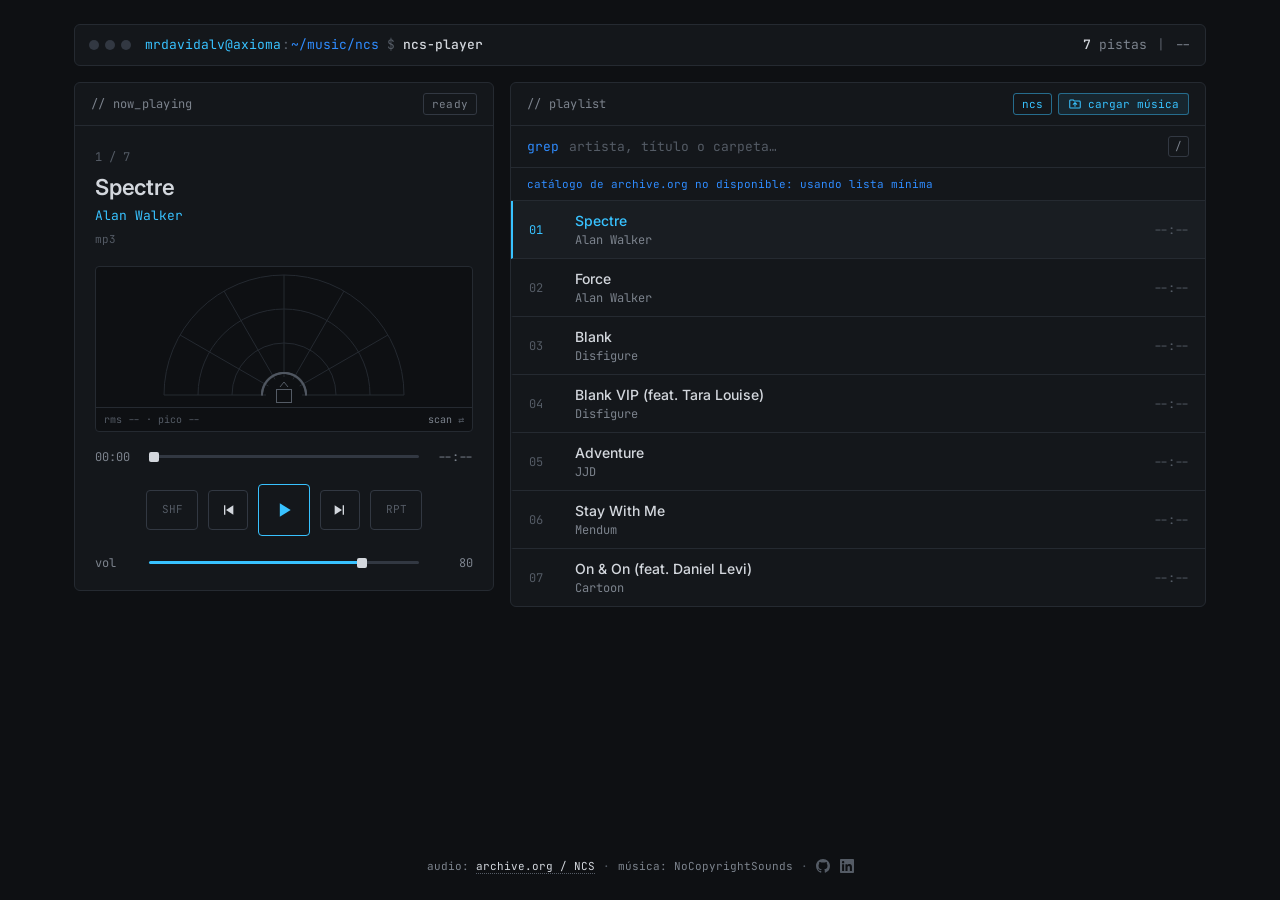
<file: index.html>
<!DOCTYPE html>
<html lang="es">

<head>
  <meta charset="UTF-8">
  <meta name="viewport" content="width=device-width, initial-scale=1.0">
  <title>ncs-player</title>
  <link rel="icon" href="data:image/svg+xml,%3Csvg xmlns='http://www.w3.org/2000/svg' viewBox='0 0 32 32'%3E%3Crect width='32' height='32' rx='7' fill='%230e1013'/%3E%3Cpath d='M12 9v14l11-7z' fill='%2338c2ff'/%3E%3C/svg%3E">
  <link rel="preconnect" href="https://fonts.googleapis.com">
  <link rel="preconnect" href="https://fonts.gstatic.com" crossorigin>
  <link href="https://fonts.googleapis.com/css2?family=Inter:wght@400;500;600&family=JetBrains+Mono:wght@400;500;700&display=swap" rel="stylesheet">
  <link rel="stylesheet" href="style.css">
</head>

<body>
  <div class="shell">

    <!-- Barra superior -->
    <header class="topbar">
      <div class="brand">
        <span class="dots" aria-hidden="true"><i></i><i></i><i></i></span>
        <span class="prompt"><span class="who">mrdavidalv@axioma</span><span class="sep">:</span><span class="path" id="src-path">~/music/ncs</span></span>
        <span class="sep">$</span>
        <span class="cmd">ncs-player</span>
      </div>
      <div class="topbar-meta">
        <span><b id="track-count">0</b> pistas</span>
        <span class="divider">|</span>
        <span id="total-time">--</span>
      </div>
    </header>

    <main class="layout">

      <!-- Reproductor -->
      <section class="panel deck" aria-label="Reproductor">
        <div class="panel-head">
          <span>// now_playing</span>
          <span id="status" class="status" data-state="idle" role="status" aria-live="polite">idle</span>
        </div>

        <div class="now">
          <div class="now-index" id="now-index">00 / 00</div>
          <h1 class="now-title" id="now-title">Selecciona una pista</h1>
          <p class="now-artist" id="now-artist">—</p>
          <p class="now-meta" id="now-meta"></p>
        </div>

        <div class="viz-wrap">
          <canvas id="viz" class="viz" aria-hidden="true" title="Clic para cambiar la vista (V)"></canvas>
          <div class="viz-foot">
            <span id="viz-readout">rms -- · pico --</span>
            <button id="viz-mode" class="viz-mode" title="Cambiar la vista (V)">scan</button>
          </div>
        </div>

        <div class="timeline">
          <span id="time-current" class="time">00:00</span>
          <input type="range" id="seek" class="range" min="0" max="1000" value="0" step="1" aria-label="Posición de la pista">
          <span id="time-total" class="time">00:00</span>
        </div>

        <div class="controls">
          <button id="btn-shuffle" class="btn btn-text" title="Aleatorio (S)" aria-pressed="false">SHF</button>

          <button id="btn-prev" class="btn" title="Anterior (P)" aria-label="Anterior">
            <svg viewBox="0 0 24 24">
              <path d="M6 5h2v14H6zM20 5v14L9 12z" />
            </svg>
          </button>

          <button id="btn-play" class="btn btn-main" title="Reproducir / Pausa (Espacio)" aria-label="Reproducir">
            <svg class="ico-play" viewBox="0 0 24 24">
              <path d="M7 4v16l13-8z" />
            </svg>
            <svg class="ico-pause" viewBox="0 0 24 24">
              <path d="M6 4h4v16H6zM14 4h4v16h-4z" />
            </svg>
          </button>

          <button id="btn-next" class="btn" title="Siguiente (N)" aria-label="Siguiente">
            <svg viewBox="0 0 24 24">
              <path d="M16 5h2v14h-2zM4 5v14l11-7z" />
            </svg>
          </button>

          <button id="btn-repeat" class="btn btn-text" title="Repetir (R)" aria-pressed="false">RPT</button>
        </div>

        <div class="volume">
          <label for="volume">vol</label>
          <input type="range" id="volume" class="range" min="0" max="100" value="80" aria-label="Volumen">
          <span id="vol-value" class="time">80</span>
        </div>

      </section>

      <!-- Playlist -->
      <section class="panel library" id="library" aria-label="Lista de reproducción">
        <div class="panel-head">
          <span>// playlist</span>
          <div class="sources" aria-label="Fuente">
            <button id="src-ncs" class="src-btn" aria-pressed="true" title="Catálogo NCS (online)">ncs</button>
            <button id="src-local" class="src-btn" aria-pressed="false" hidden></button>
            <button id="btn-open" class="src-btn src-open" title="Cargar una carpeta de música de tu equipo (O). También puedes arrastrarla aquí." aria-label="Cargar música">
              <svg viewBox="0 0 24 24" aria-hidden="true"><path d="M3 6.5A1.5 1.5 0 0 1 4.5 5H9l2 2h8.5A1.5 1.5 0 0 1 21 8.5v9a1.5 1.5 0 0 1-1.5 1.5h-15A1.5 1.5 0 0 1 3 17.5z"/><path d="M12 16v-6M9 12.5l3-3 3 3"/></svg>
              <span>cargar música</span>
            </button>
          </div>
        </div>

        <div class="search">
          <span class="search-label">grep</span>
          <input id="filter" type="search" placeholder="artista, título o carpeta…" autocomplete="off" spellcheck="false" aria-label="Filtrar pistas">
          <span id="visible-count" class="muted"></span>
          <kbd>/</kbd>
        </div>

        <p id="notice" class="notice" role="status" hidden></p>

        <ol id="playlist" class="playlist"></ol>
      </section>

    </main>

    <footer class="footer">
      <span>audio: <a href="https://archive.org/details/274_Song_NCS_ultimate_mix" target="_blank" rel="noopener noreferrer">archive.org / NCS</a></span>
      <span class="divider">·</span>
      <span>música: NoCopyrightSounds</span>
      <span class="divider">·</span>
      <span class="social">
        <a href="https://github.com/MrDavidAlv" target="_blank" rel="noopener noreferrer" aria-label="GitHub" title="GitHub">
          <svg viewBox="0 0 16 16" aria-hidden="true"><path d="M8 0C3.58 0 0 3.58 0 8c0 3.54 2.29 6.53 5.47 7.59.4.07.55-.17.55-.38 0-.19-.01-.82-.01-1.49-2.01.37-2.53-.49-2.69-.94-.09-.23-.48-.94-.82-1.13-.28-.15-.68-.52-.01-.53.63-.01 1.08.58 1.23.82.72 1.21 1.87.87 2.33.66.07-.52.28-.87.51-1.07-1.78-.2-3.64-.89-3.64-3.95 0-.87.31-1.59.82-2.15-.08-.2-.36-1.02.08-2.12 0 0 .67-.21 2.2.82.64-.18 1.32-.27 2-.27.68 0 1.36.09 2 .27 1.53-1.04 2.2-.82 2.2-.82.44 1.1.16 1.92.08 2.12.51.56.82 1.27.82 2.15 0 3.07-1.87 3.75-3.65 3.95.29.25.54.73.54 1.48 0 1.07-.01 1.93-.01 2.2 0 .21.15.46.55.38A8.01 8.01 0 0 0 16 8c0-4.42-3.58-8-8-8z"/></svg>
        </a>
        <a href="https://www.linkedin.com/in/mrdavidalv/" target="_blank" rel="noopener noreferrer" aria-label="LinkedIn" title="LinkedIn">
          <svg viewBox="0 0 24 24" aria-hidden="true"><path d="M20.45 20.45h-3.56v-5.57c0-1.33-.02-3.04-1.85-3.04-1.85 0-2.14 1.45-2.14 2.94v5.67H9.34V9h3.42v1.56h.05c.48-.9 1.64-1.85 3.37-1.85 3.6 0 4.27 2.37 4.27 5.46v6.28zM5.34 7.43a2.06 2.06 0 1 1 0-4.13 2.06 2.06 0 0 1 0 4.13zM7.12 20.45H3.56V9h3.56v11.45zM22.22 0H1.77C.79 0 0 .77 0 1.73v20.54C0 23.23.79 24 1.77 24h20.45c.98 0 1.78-.77 1.78-1.73V1.73C24 .77 23.2 0 22.22 0z"/></svg>
        </a>
      </span>
    </footer>
  </div>

  <input type="file" id="picker" webkitdirectory multiple hidden>
  <audio id="audio" preload="none" crossorigin="anonymous"></audio>
  <script src="script.js"></script>
</body>

</html>
</file>
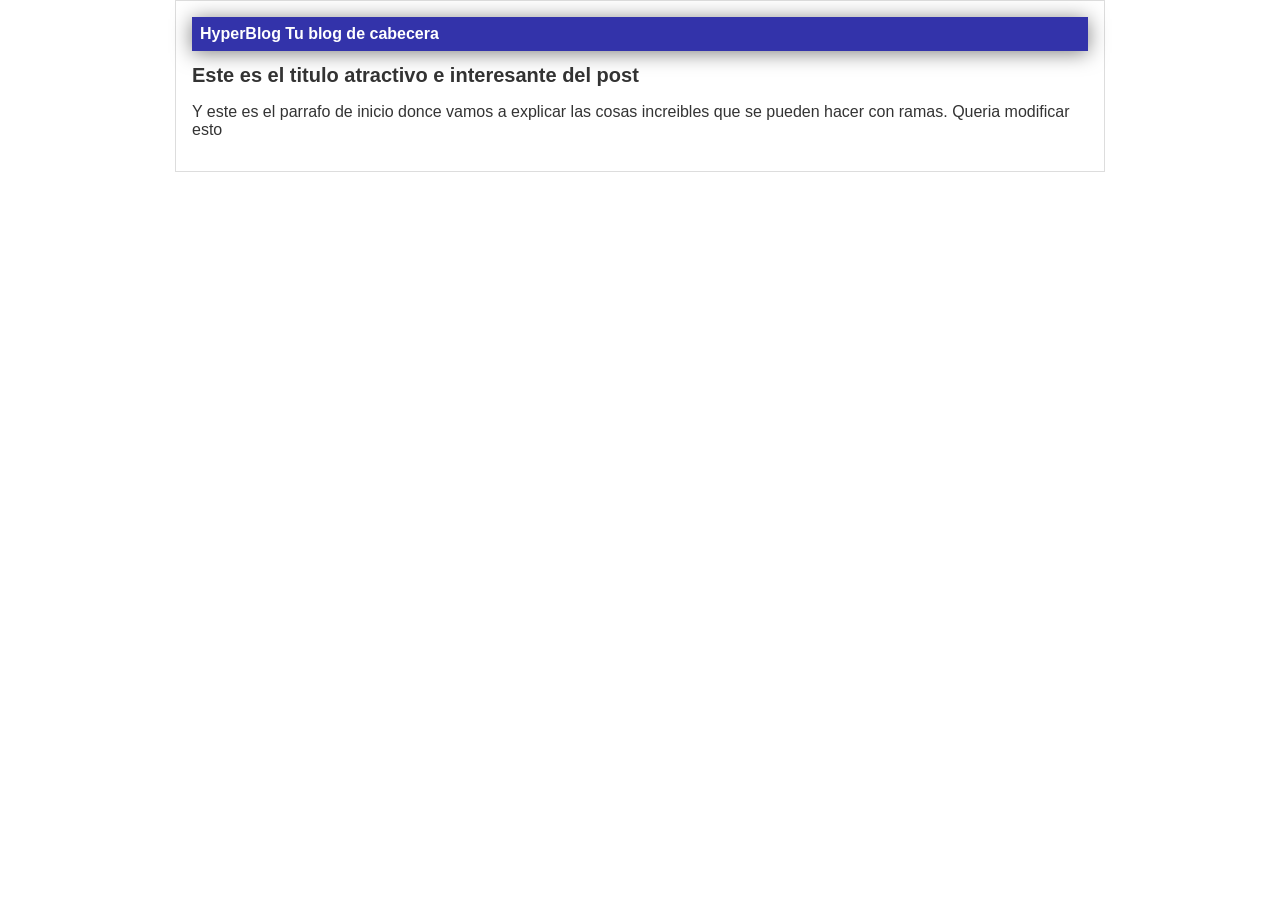
<file: blog.html>
<html>
    <head>
        <title>
            Bienvenido al curso de git 2.0 3000
        </title>
        <link rel="stylesheet" href="css/estilos.css"/>
    </head>
    <body>
        <div class="container">
            <div class="cabecera">
                HyperBlog
                <span class="tagline">
                    Tu blog de cabecera
                </span>
            </div>
            <div class="post">
                <h1>Este es el titulo atractivo e interesante del post</h1>
                <p>Y este es el parrafo de inicio donce vamos a explicar las 
                    cosas increibles que se pueden hacer con ramas.
                    
                    Queria modificar esto
                </p>
            </div>
        </div>
    </body>
</html>
</file>
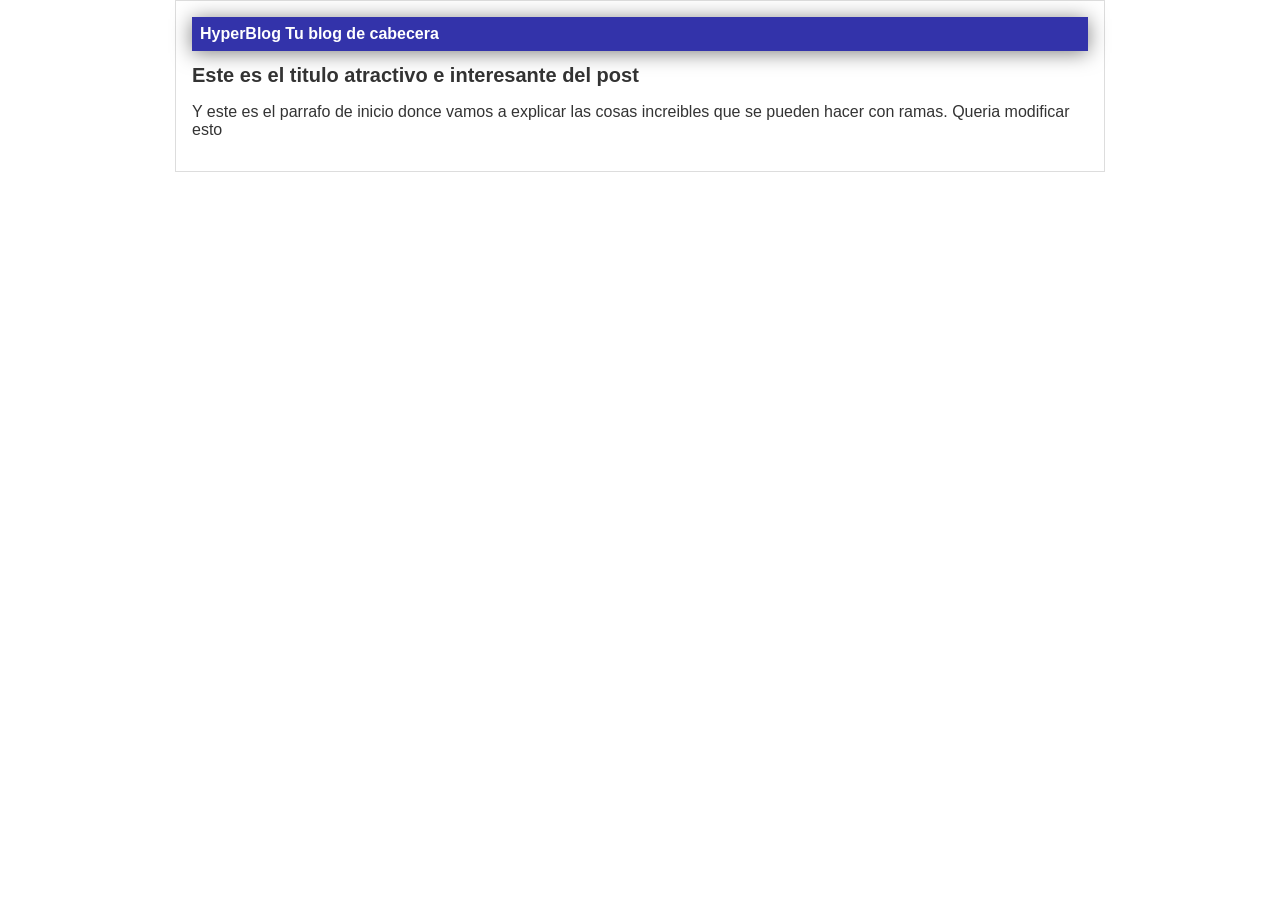
<file: Git/blogpost.html>
<html>
    <head>
        <title>
            Bienvenido
        </title>
        <link rel="stylesheet" href="css/estilos.css"/>
    </head>
    <body>
        <div class="container">
            <div class="cabecera">
                HyperBlog
                <span class="tagline">
                    Tu blog de cabecera
                </span>
            </div>
            <div class="post">
                <h1>Este es el titulo atractivo e interesante del post</h1>
                <p>Y este es el parrafo de inicio donce vamos a explicar las 
                    cosas increibles que se pueden hacer con ramas.
                    
                    Queria modificar esto
                </p>
            </div>
        </div>
    </body>
</html>
</file>
<file: style.css>
:root {
  --bg: #0e1013;
  --panel: #14171b;
  --panel-2: #191d22;
  --line: #252a31;
  --line-2: #323842;
  --text: #d3d7dd;
  --muted: #7c838d;
  --dim: #545b65;
  --accent: #38c2ff; /* cian */
  --accent-2: #2f8cff; /* azul (variante legible de #016eea) */
  --danger: #c97064;

  --mono: "JetBrains Mono", ui-monospace, SFMono-Regular, Menlo, Consolas,
    monospace;
  --sans: "Inter", system-ui, -apple-system, "Segoe UI", sans-serif;

  --radius: 6px;
}

* {
  margin: 0;
  padding: 0;
  box-sizing: border-box;
}

html,
body {
  height: 100%;
}

body {
  background: var(--bg);
  color: var(--text);
  font-family: var(--sans);
  font-size: 14px;
  line-height: 1.5;
  -webkit-font-smoothing: antialiased;
}

a {
  color: var(--text);
  text-decoration: none;
  border-bottom: 1px dotted var(--dim);
}
a:hover {
  color: var(--accent);
  border-bottom-color: var(--accent);
}

button {
  font: inherit;
  color: inherit;
  background: none;
  border: 0;
  cursor: pointer;
}

:focus-visible {
  outline: 1px solid var(--accent);
  outline-offset: 2px;
}

.muted {
  color: var(--muted);
}
.divider {
  color: var(--dim);
}

/* ---------- Estructura ---------- */

.shell {
  max-width: 1180px;
  margin: 0 auto;
  min-height: 100%;
  padding: 24px;
  display: flex;
  flex-direction: column;
  gap: 16px;
}

.topbar {
  display: flex;
  align-items: center;
  justify-content: space-between;
  gap: 16px;
  padding: 10px 14px;
  background: var(--panel);
  border: 1px solid var(--line);
  border-radius: var(--radius);
  font-family: var(--mono);
  font-size: 13px;
}

.brand {
  display: flex;
  align-items: center;
  gap: 8px;
  min-width: 0;
}
.dots {
  display: inline-flex;
  gap: 6px;
  margin-right: 6px;
}
.dots i {
  width: 10px;
  height: 10px;
  border-radius: 50%;
  background: var(--line-2);
}
.prompt {
  min-width: 0;
  overflow: hidden;
  text-overflow: ellipsis;
  white-space: nowrap;
}
.prompt .sep {
  margin: 0 1px;
}
.who {
  color: var(--accent);
}
.path {
  color: var(--accent-2);
}
.sep {
  color: var(--dim);
}
.cmd {
  color: var(--text);
  font-weight: 500;
}

.topbar-meta {
  display: flex;
  gap: 10px;
  color: var(--muted);
  white-space: nowrap;
}
.topbar-meta b {
  color: var(--text);
  font-weight: 500;
}

.layout {
  display: grid;
  grid-template-columns: minmax(0, 420px) minmax(0, 1fr);
  gap: 16px;
  flex: 1;
  align-items: start;
}

.panel {
  background: var(--panel);
  border: 1px solid var(--line);
  border-radius: var(--radius);
  overflow: hidden;
}

.panel-head {
  display: flex;
  justify-content: space-between;
  align-items: center;
  padding: 10px 16px;
  border-bottom: 1px solid var(--line);
  font-family: var(--mono);
  font-size: 12px;
  color: var(--muted);
  letter-spacing: 0.02em;
}

/* ---------- Deck ---------- */

.deck {
  position: sticky;
  top: 24px;
}

.status {
  font-size: 11px;
  padding: 2px 8px;
  border: 1px solid var(--line-2);
  border-radius: 3px;
  color: var(--muted);
  text-transform: lowercase;
}
.status[data-state="playing"] {
  color: var(--accent-2);
  border-color: color-mix(in srgb, var(--accent-2) 40%, transparent);
}
.status[data-state="loading"],
.status[data-state="buffering"] {
  color: var(--accent);
  border-color: color-mix(in srgb, var(--accent) 40%, transparent);
}
.status[data-state="error"] {
  color: var(--danger);
  border-color: color-mix(in srgb, var(--danger) 40%, transparent);
}

.now {
  padding: 22px 20px 14px;
}

.now-index {
  font-family: var(--mono);
  font-size: 12px;
  color: var(--dim);
  margin-bottom: 8px;
}

.now-title {
  font-size: 22px;
  font-weight: 600;
  line-height: 1.25;
  letter-spacing: -0.01em;
  color: var(--text);
  overflow-wrap: anywhere;
}

.now-artist {
  margin-top: 4px;
  font-family: var(--mono);
  font-size: 13px;
  color: var(--accent);
}

.now-meta {
  margin-top: 6px;
  min-height: 1.5em;
  font-family: var(--mono);
  font-size: 11px;
  color: var(--dim);
  white-space: nowrap;
  overflow: hidden;
  text-overflow: ellipsis;
}

.viz-wrap {
  margin: 4px 20px 0;
  border: 1px solid var(--line);
  border-radius: 4px;
  background: var(--bg);
}

.viz {
  display: block;
  width: 100%;
  height: 140px;
  cursor: pointer;
}

.viz-foot {
  display: flex;
  justify-content: space-between;
  align-items: center;
  gap: 8px;
  padding: 4px 8px;
  border-top: 1px solid var(--line);
  font-family: var(--mono);
  font-size: 10px;
  color: var(--dim);
  font-variant-numeric: tabular-nums;
}
.viz-mode {
  color: var(--muted);
}
.viz-mode::after {
  content: " ⇄";
  color: var(--dim);
}
.viz-mode:hover {
  color: var(--accent);
}

.timeline,
.volume {
  display: grid;
  grid-template-columns: auto 1fr auto;
  align-items: center;
  gap: 12px;
  padding: 0 20px;
}

.timeline {
  margin-top: 16px;
}

.time {
  font-family: var(--mono);
  font-size: 12px;
  color: var(--muted);
  min-width: 42px;
  font-variant-numeric: tabular-nums;
}
.timeline .time:last-child,
.volume .time {
  text-align: right;
}

/* ---------- Controles ---------- */

.controls {
  display: flex;
  justify-content: center;
  align-items: center;
  gap: 10px;
  padding: 18px 20px;
}

.btn {
  width: 40px;
  height: 40px;
  display: grid;
  place-items: center;
  border: 1px solid var(--line-2);
  border-radius: 4px;
  color: var(--text);
  transition: border-color 0.15s, color 0.15s, background-color 0.15s;
}
.btn:hover {
  border-color: var(--muted);
  background: var(--panel-2);
}
.btn svg {
  width: 16px;
  height: 16px;
  fill: currentColor;
}

.btn-main {
  width: 52px;
  height: 52px;
  border-color: var(--accent);
  color: var(--accent);
}
.btn-main:hover {
  background: color-mix(in srgb, var(--accent) 10%, transparent);
  border-color: var(--accent);
}
.btn-main svg {
  width: 20px;
  height: 20px;
}
.btn-main .ico-pause {
  display: none;
}
.btn-main.is-playing .ico-play {
  display: none;
}
.btn-main.is-playing .ico-pause {
  display: block;
}

.btn-text {
  width: auto;
  min-width: 52px;
  padding: 0 10px;
  font-family: var(--mono);
  font-size: 11px;
  color: var(--dim);
}
.btn-text[aria-pressed="true"] {
  color: var(--accent);
  border-color: color-mix(in srgb, var(--accent) 50%, transparent);
}

.volume {
  padding-bottom: 18px;
}
.volume label {
  font-family: var(--mono);
  font-size: 12px;
  color: var(--muted);
  min-width: 42px;
}

/* ---------- Range inputs ---------- */

.range {
  --p: 0%;
  -webkit-appearance: none;
  appearance: none;
  width: 100%;
  height: 16px;
  background: transparent;
  cursor: pointer;
}
.range::-webkit-slider-runnable-track {
  height: 3px;
  border-radius: 2px;
  background: linear-gradient(
    to right,
    var(--accent) var(--p),
    var(--line-2) var(--p)
  );
}
.range::-moz-range-track {
  height: 3px;
  border-radius: 2px;
  background: var(--line-2);
}
.range::-moz-range-progress {
  height: 3px;
  border-radius: 2px;
  background: var(--accent);
}
.range::-webkit-slider-thumb {
  -webkit-appearance: none;
  width: 10px;
  height: 10px;
  margin-top: -3.5px;
  border-radius: 2px;
  background: var(--text);
  border: 0;
}
.range::-moz-range-thumb {
  width: 10px;
  height: 10px;
  border-radius: 2px;
  background: var(--text);
  border: 0;
}
.range:hover::-webkit-slider-thumb {
  background: var(--accent);
}
.range:hover::-moz-range-thumb {
  background: var(--accent);
}

/* ---------- Playlist ---------- */

.library {
  position: relative;
}
.library.is-drop {
  border-color: var(--accent);
}
.library.is-drop::after {
  content: "suelta la carpeta para escucharla";
  position: absolute;
  inset: 0;
  display: grid;
  place-items: center;
  background: color-mix(in srgb, var(--bg) 88%, transparent);
  border: 1px dashed var(--accent);
  border-radius: var(--radius);
  font-family: var(--mono);
  font-size: 13px;
  color: var(--accent);
  pointer-events: none;
}

.sources {
  display: flex;
  gap: 6px;
  min-width: 0;
}
.src-btn {
  max-width: 160px;
  padding: 1px 8px;
  border: 1px solid var(--line-2);
  border-radius: 3px;
  font-family: var(--mono);
  font-size: 11px;
  color: var(--dim);
  white-space: nowrap;
  overflow: hidden;
  text-overflow: ellipsis;
  transition: border-color 0.15s, color 0.15s;
}
.src-btn:hover {
  color: var(--text);
  border-color: var(--muted);
}
.src-btn[aria-pressed="true"] {
  color: var(--accent);
  border-color: color-mix(in srgb, var(--accent) 50%, transparent);
}
#src-ncs,
.src-open {
  flex-shrink: 0;
}
.src-open {
  display: inline-flex;
  align-items: center;
  gap: 6px;
  padding: 2px 9px;
  color: var(--accent);
  border-color: color-mix(in srgb, var(--accent) 45%, transparent);
  background: color-mix(in srgb, var(--accent) 9%, transparent);
}
.src-open:hover {
  color: var(--accent);
  border-color: var(--accent);
  background: color-mix(in srgb, var(--accent) 16%, transparent);
}
.src-open svg {
  width: 14px;
  height: 14px;
  flex-shrink: 0;
  fill: none;
  stroke: currentColor;
  stroke-width: 1.8;
  stroke-linecap: round;
  stroke-linejoin: round;
}

.notice {
  padding: 8px 16px;
  border-bottom: 1px solid var(--line);
  font-family: var(--mono);
  font-size: 11px;
  color: var(--accent-2);
  overflow-wrap: anywhere;
}

.search {
  display: flex;
  align-items: center;
  gap: 10px;
  padding: 10px 16px;
  border-bottom: 1px solid var(--line);
  font-family: var(--mono);
  font-size: 13px;
}
.search-label {
  color: var(--accent-2);
}
.search input {
  flex: 1;
  min-width: 0;
  background: transparent;
  border: 0;
  outline: none;
  color: var(--text);
  font: inherit;
}
.search input::placeholder {
  color: var(--dim);
}
.search input::-webkit-search-cancel-button {
  filter: grayscale(1) opacity(0.5);
}

kbd {
  font-family: var(--mono);
  font-size: 11px;
  color: var(--muted);
  padding: 1px 6px;
  border: 1px solid var(--line-2);
  border-radius: 3px;
}

.playlist {
  list-style: none;
  max-height: calc(100vh - 220px);
  min-height: 300px;
  overflow-y: auto;
  scrollbar-width: thin;
  scrollbar-color: var(--line-2) transparent;
}
.playlist::-webkit-scrollbar {
  width: 8px;
}
.playlist::-webkit-scrollbar-thumb {
  background: var(--line-2);
  border-radius: 4px;
}

.track {
  display: grid;
  grid-template-columns: 34px minmax(0, 1fr) auto;
  align-items: center;
  gap: 12px;
  padding: 9px 16px;
  border-bottom: 1px solid var(--line);
  border-left: 2px solid transparent;
  cursor: pointer;
  transition: background-color 0.12s;
}
.track:last-child {
  border-bottom: 0;
}
.track:hover {
  background: var(--panel-2);
}
.track:focus-visible {
  outline: none;
  background: var(--panel-2);
  border-left-color: var(--muted);
}

.track-num {
  font-family: var(--mono);
  font-size: 12px;
  color: var(--dim);
  font-variant-numeric: tabular-nums;
}

.track-main {
  min-width: 0;
}
.track-title {
  display: block;
  font-weight: 500;
  white-space: nowrap;
  overflow: hidden;
  text-overflow: ellipsis;
}
.track-artist {
  display: block;
  font-family: var(--mono);
  font-size: 12px;
  color: var(--muted);
  white-space: nowrap;
  overflow: hidden;
  text-overflow: ellipsis;
}

.track-dur {
  font-family: var(--mono);
  font-size: 12px;
  color: var(--dim);
  font-variant-numeric: tabular-nums;
}

.track.is-active {
  background: var(--panel-2);
  border-left-color: var(--accent);
}
.track.is-active .track-num,
.track.is-active .track-title {
  color: var(--accent);
}

.group {
  display: grid;
  grid-template-columns: 14px minmax(0, 1fr) auto;
  align-items: center;
  gap: 8px;
  padding: 7px 16px;
  border-bottom: 1px solid var(--line);
  background: var(--bg);
  font-family: var(--mono);
  font-size: 12px;
  color: var(--accent-2);
  cursor: pointer;
  position: sticky;
  top: 0;
  z-index: 1;
}
.group:hover,
.group:focus-visible {
  outline: none;
  color: var(--text);
}
.group-caret::before {
  content: "▾";
  color: var(--dim);
}
.group[aria-expanded="false"] .group-caret::before {
  content: "▸";
}
.group-name {
  white-space: nowrap;
  overflow: hidden;
  text-overflow: ellipsis;
}
.group-count {
  color: var(--dim);
  font-variant-numeric: tabular-nums;
}

.track.has-error .track-title {
  color: var(--danger);
  text-decoration: line-through;
  opacity: 0.7;
}

.empty {
  padding: 32px 16px;
  text-align: center;
  font-family: var(--mono);
  font-size: 12px;
  color: var(--dim);
}

/* ---------- Footer ---------- */

.footer {
  display: flex;
  flex-wrap: wrap;
  justify-content: center;
  align-items: center;
  gap: 8px;
  padding: 6px 0 2px;
  font-family: var(--mono);
  font-size: 11px;
  color: var(--muted);
}

.social {
  display: inline-flex;
  gap: 10px;
}
.social a {
  display: inline-flex;
  border: 0;
  color: var(--dim);
  transition: color 0.15s;
}
.social a:hover {
  color: var(--accent);
}
.social svg {
  width: 14px;
  height: 14px;
  fill: currentColor;
}

/* ---------- Responsive ---------- */

@media (max-width: 900px) {
  .layout {
    grid-template-columns: 1fr;
  }
  .deck {
    position: static;
  }
  .playlist {
    max-height: 60vh;
  }
}

@media (max-width: 520px) {
  .shell {
    padding: 16px;
    gap: 12px;
  }
  .topbar {
    padding: 8px 12px;
    font-size: 12px;
  }
  .dots,
  .prompt,
  .sep {
    display: none;
  }
  .viz {
    height: 120px;
  }
  .now {
    padding: 18px 16px 12px;
  }
  .now-title {
    font-size: 19px;
  }
  .viz-wrap {
    margin: 4px 16px 0;
  }
  .timeline,
  .volume {
    padding-left: 16px;
    padding-right: 16px;
  }
  .panel-head {
    gap: 10px;
  }
  .library .panel-head {
    justify-content: flex-end;
  }
  .library .panel-head > span:first-child {
    display: none;
  }
}

@media (prefers-reduced-motion: reduce) {
  * {
    transition: none !important;
  }
}
</file>
<file: css/estilos.css>
body { 
    color: #333;
    text-align: left;
    font-family: 'Gill Sans', 'Gill Sans MT', Calibri, 'Trebuchet MS', sans-serif;
    margin: 0px;
    padding: 0px;
}

.cabecera {
    background: #33A;
    box-shadow: 0px 2px 20px 0px rgba(0,0,0,0.5);
    color: white;
    font-weight: bold;
    margin: 0px;
    padding: 0.5em;
}
.cabecera #tagline {
    padding: 0 0 0 1em;
    font-weight: normal;
    font-size: 0.8em;
}

.container {
    width: 70%;
    padding: 1em;
    text-align: left;
    border: 1px solid #DDD;
    margin: 0 auto;
}
.container h1 {
    font-size: 20px;
}
</file>
<file: Git/css/estilos.css>
body { 
    color: #333;
    text-align: left;
    font-family: 'Gill Sans', 'Gill Sans MT', Calibri, 'Trebuchet MS', sans-serif;
    margin: 0px;
    padding: 0px;
}

.cabecera {
    background: #33A;
    box-shadow: 0px 2px 20px 0px rgba(0,0,0,0.5);
    color: white;
    font-weight: bold;
    margin: 0px;
    padding: 0.5em;
}
.cabecera #tagline {
    padding: 0 0 0 1em;
    font-weight: normal;
    font-size: 0.8em;
}

.container {
    width: 70%;
    padding: 1em;
    text-align: left;
    border: 1px solid #DDD;
    margin: 0 auto;
}
.container h1 {
    font-size: 20px;
}
</file>
